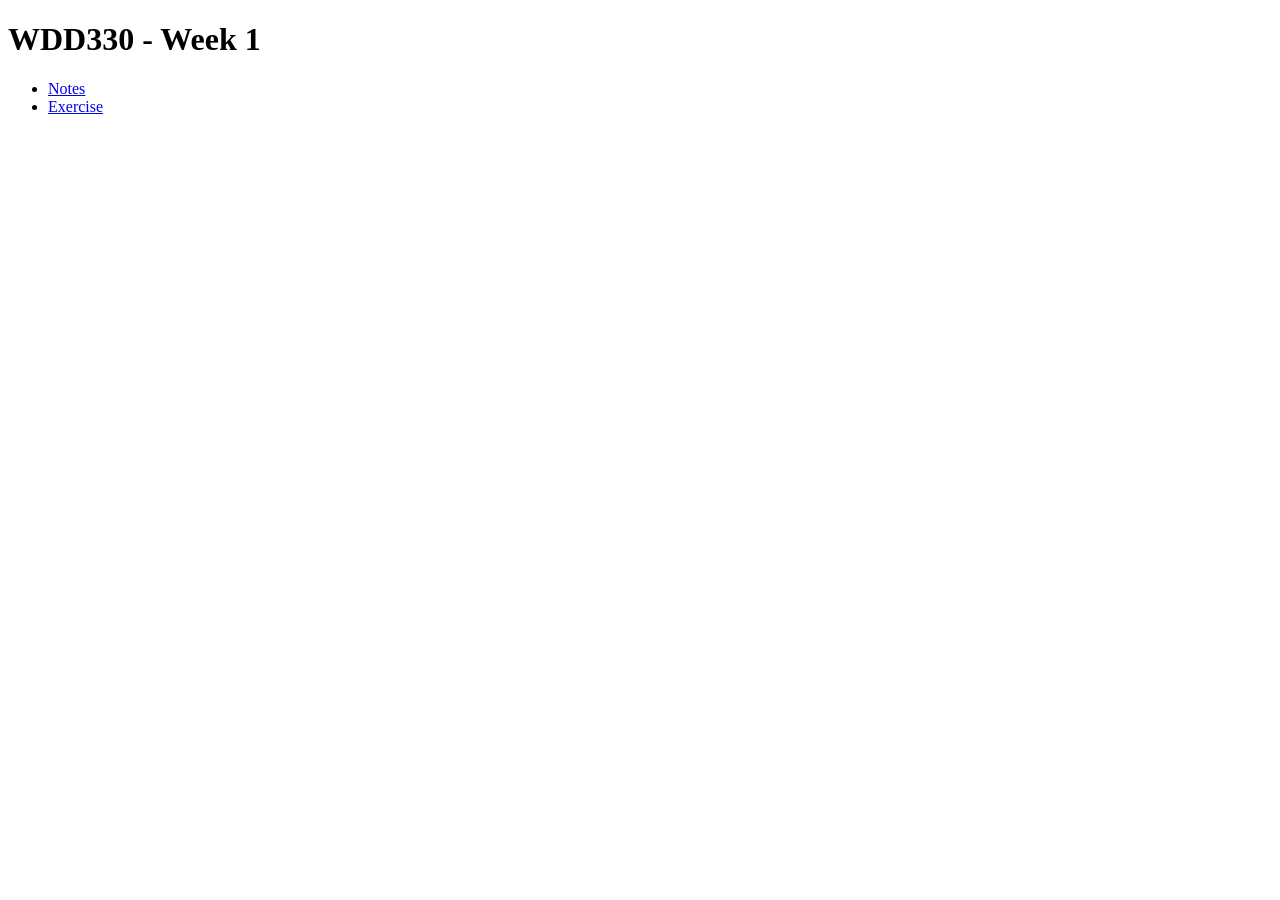
<file: week1/index.html>
<!DOCTYPE html>
<html lang="en">
<head>
    <meta charset="UTF-8">
    <meta http-equiv="X-UA-Compatible" content="IE=edge">
    <meta name="viewport" content="width=device-width, initial-scale=1.0">
    <title>Week 1</title>
</head>
<body>
    <header>
        <h1>WDD330 - Week 1</h1>
      </header>
      <main>
        <ul>
            <li><a href="notes.html">Notes</a></li>
            <li><a href="exercise/index.html">Exercise</a></li>
        </ul>
        <p></p>
      </main>
</body>
</html>
</file>
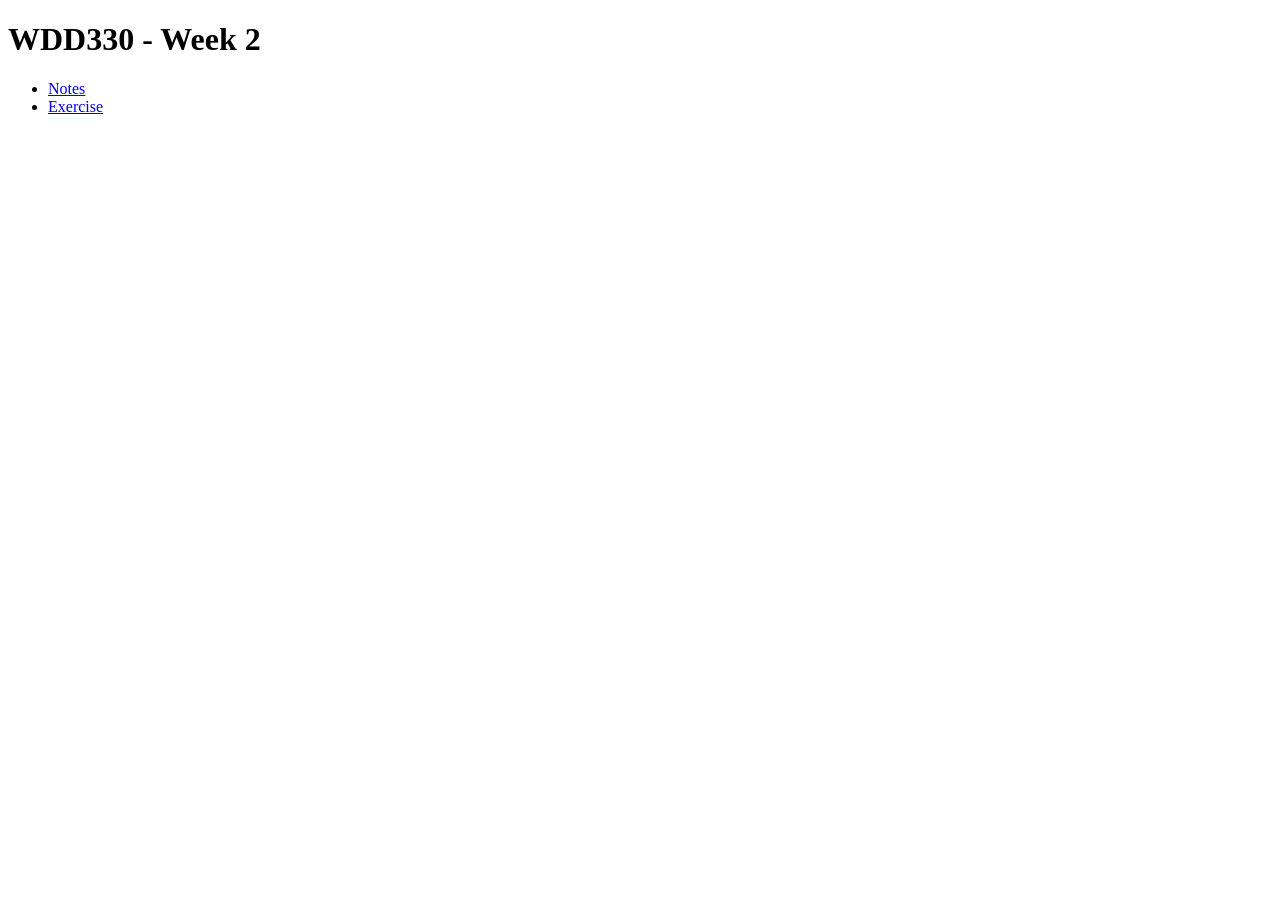
<file: week2/index.html>
<!DOCTYPE html>
<html lang="en">
<head>
    <meta charset="UTF-8">
    <meta http-equiv="X-UA-Compatible" content="IE=edge">
    <meta name="viewport" content="width=device-width, initial-scale=1.0">
    <title>Week 2</title>
</head>
<body>
    <header>
        <h1>WDD330 - Week 2</h1>
      </header>
      <main>
        <ul>
            <li><a href="notes.html">Notes</a></li>
            <li><a href="exercise/index.html">Exercise</a></li>
        </ul>
        <p></p>
      </main>
</body>
</html>
</file>
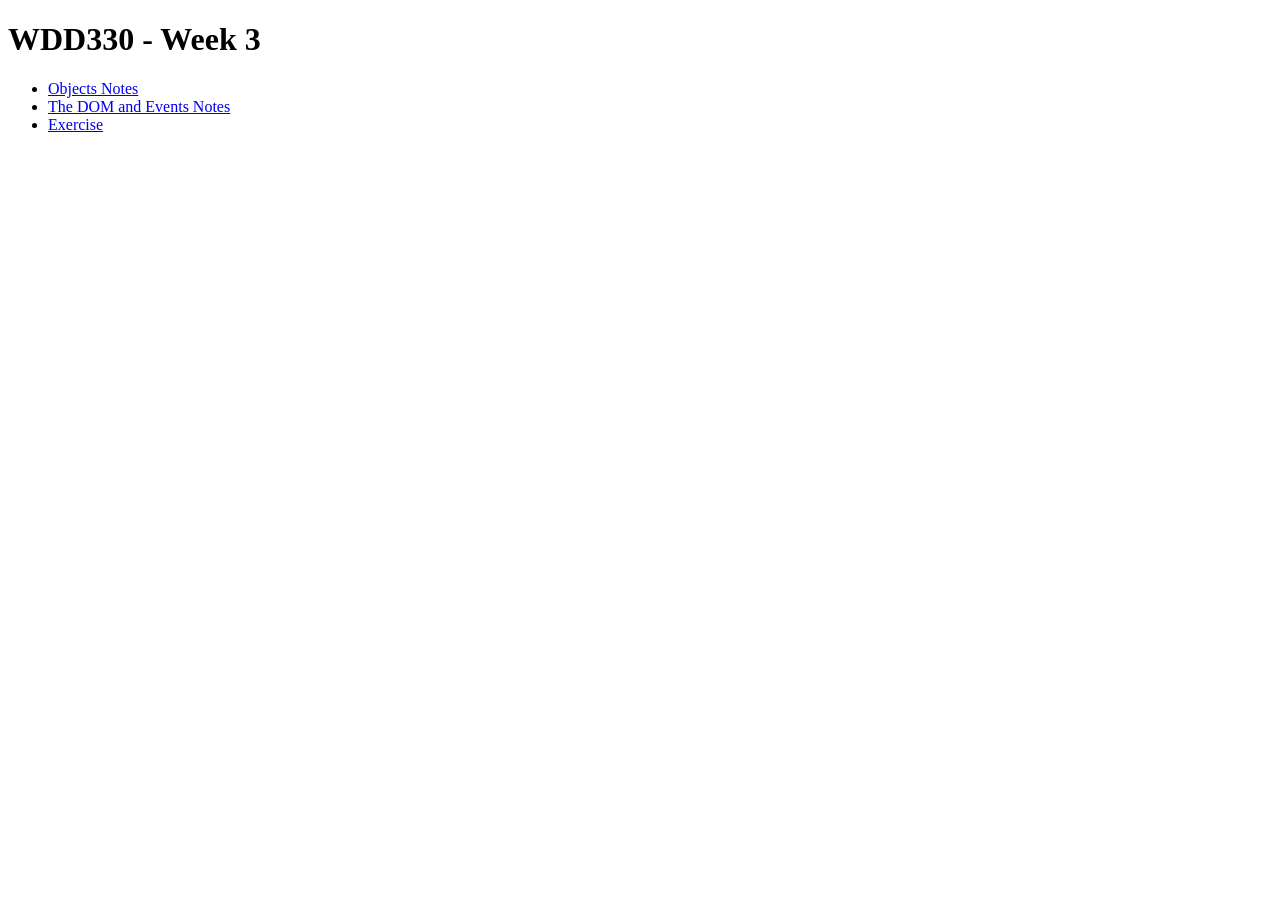
<file: week3/index.html>
<!DOCTYPE html>
<html lang="en">
<head>
    <meta charset="UTF-8">
    <meta http-equiv="X-UA-Compatible" content="IE=edge">
    <meta name="viewport" content="width=device-width, initial-scale=1.0">
    <title>Week 3</title>
</head>
<body>
    <header>
        <h1>WDD330 - Week 3</h1>
      </header>
      <main>
        <ul>
            <li><a href="notes/Objects.pdf">Objects Notes</a></li>
            <li><a href="notes/The DOM & Events.pdf">The DOM and Events Notes</a></li>
            <li><a href="exercise2/index.html">Exercise</a></li>
        </ul>
        <p></p>
      </main>
</body>
</html>
</file>
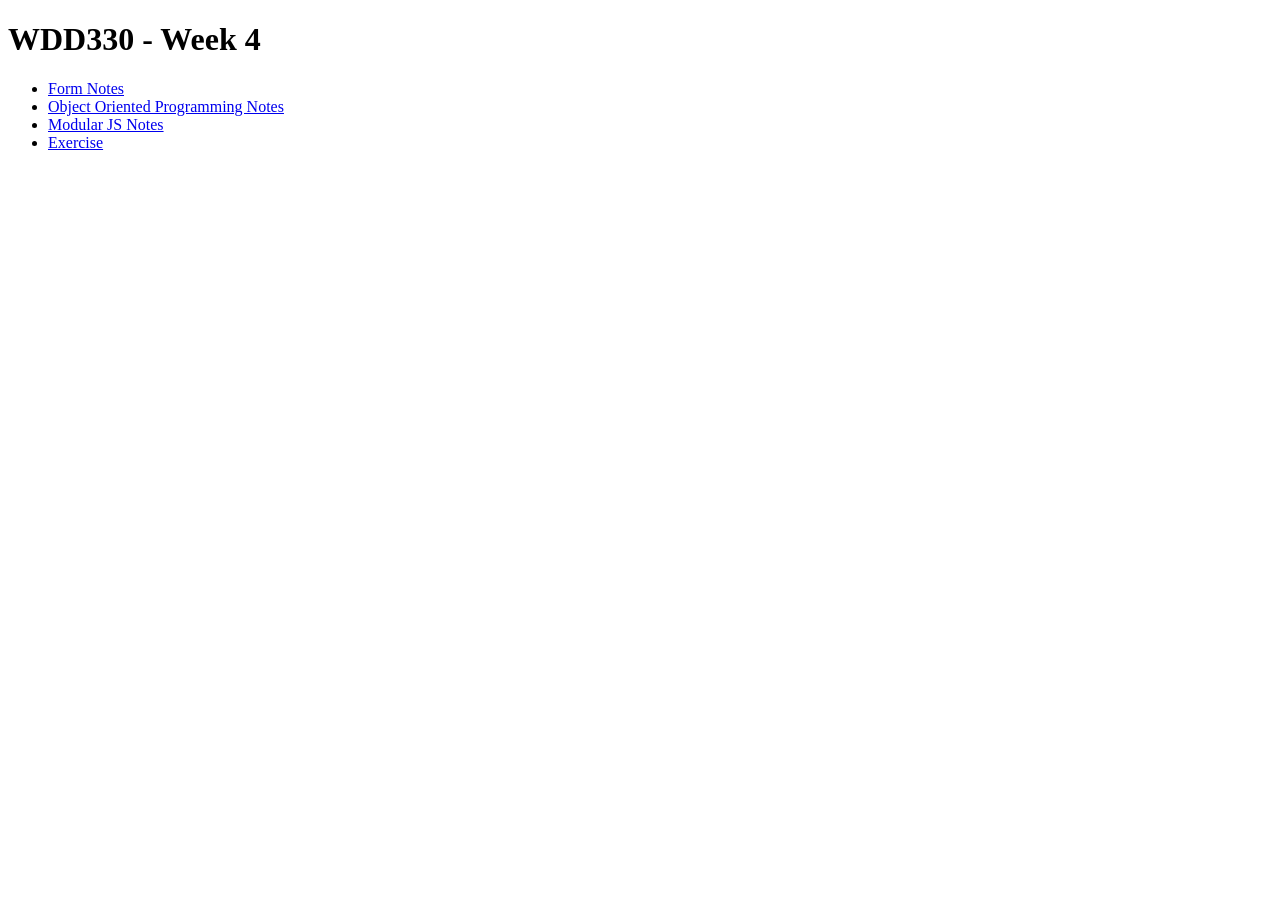
<file: week4/index.html>
<!DOCTYPE html>
<html lang="en">
<head>
    <meta charset="UTF-8">
    <meta http-equiv="X-UA-Compatible" content="IE=edge">
    <meta name="viewport" content="width=device-width, initial-scale=1.0">
    <title>Week 4</title>
</head>
<body>
    <header>
        <h1>WDD330 - Week 4</h1>
      </header>
      <main>
        <ul>
            <li><a href="notes/forms.pdf">Form Notes</a></li>
            <li><a href="notes/ch12.pdf">Object Oriented Programming Notes</a></li>
            <li><a href="notes/Modular JS.pdf">Modular JS Notes</a></li>
            <li><a href="exercises/QuizNinja/index.html">Exercise</a></li>
        </ul>
        <p></p>
      </main>
</body>
</html>
</file>
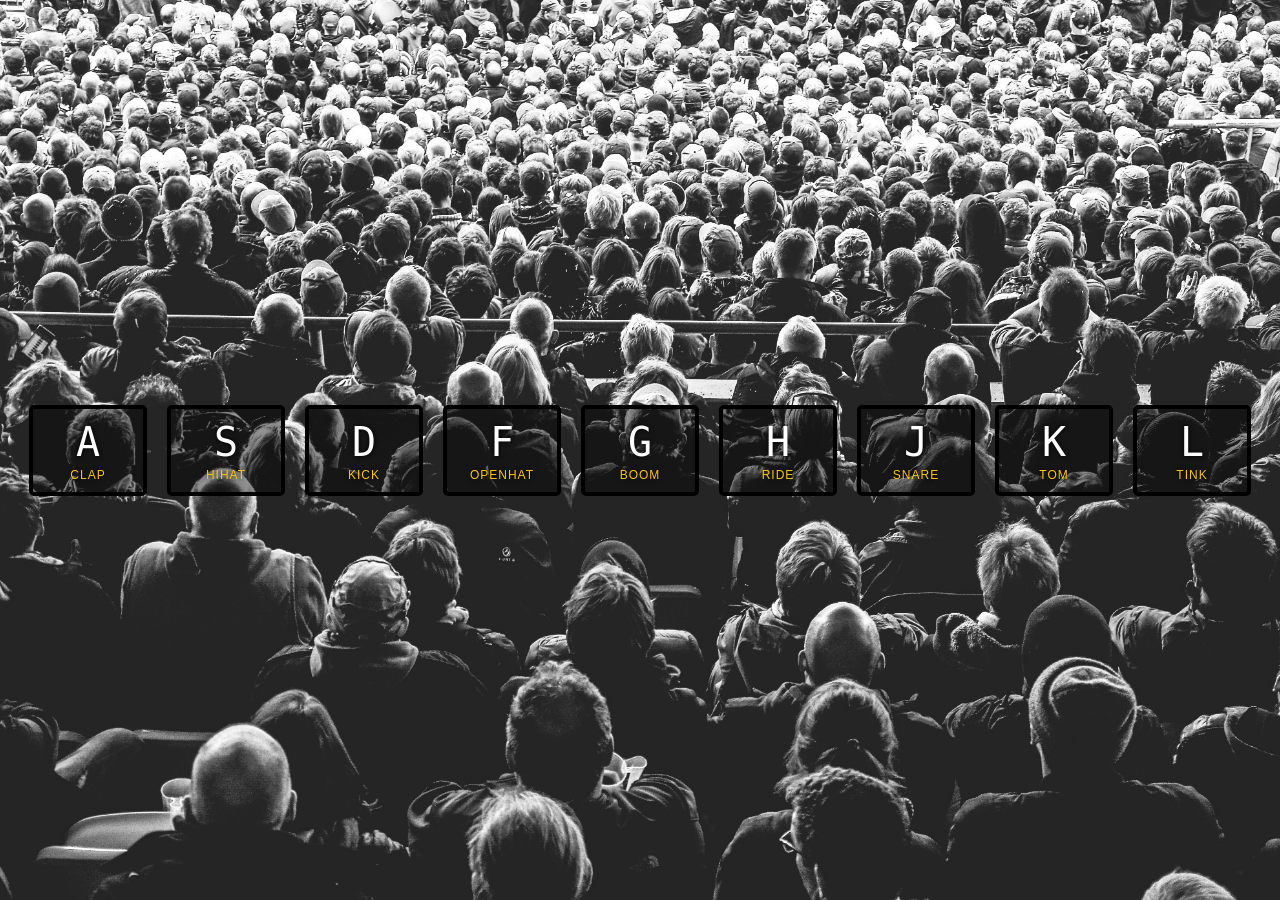
<file: week3/exercise/index.html>
<!DOCTYPE html>
<html lang="en">
<head>
  <meta charset="UTF-8">
  <title>JS Drum Kit</title>
  <link rel="stylesheet" href="style.css">
</head>
<body>

  <div class="keys">
    <div data-key="65" class="key">
      <kbd>A</kbd>
      <span class="sound">clap</span>
    </div>
    <div data-key="83" class="key">
      <kbd>S</kbd>
      <span class="sound">hihat</span>
    </div>
    <div data-key="68" class="key">
      <kbd>D</kbd>
      <span class="sound">kick</span>
    </div>
    <div data-key="70" class="key">
      <kbd>F</kbd>
      <span class="sound">openhat</span>
    </div>
    <div data-key="71" class="key">
      <kbd>G</kbd>
      <span class="sound">boom</span>
    </div>
    <div data-key="72" class="key">
      <kbd>H</kbd>
      <span class="sound">ride</span>
    </div>
    <div data-key="74" class="key">
      <kbd>J</kbd>
      <span class="sound">snare</span>
    </div>
    <div data-key="75" class="key">
      <kbd>K</kbd>
      <span class="sound">tom</span>
    </div>
    <div data-key="76" class="key">
      <kbd>L</kbd>
      <span class="sound">tink</span>
    </div>
  </div>

  <audio data-key="65" src="sounds/clap.wav"></audio>
  <audio data-key="83" src="sounds/hihat.wav"></audio>
  <audio data-key="68" src="sounds/kick.wav"></audio>
  <audio data-key="70" src="sounds/openhat.wav"></audio>
  <audio data-key="71" src="sounds/boom.wav"></audio>
  <audio data-key="72" src="sounds/ride.wav"></audio>
  <audio data-key="74" src="sounds/snare.wav"></audio>
  <audio data-key="75" src="sounds/tom.wav"></audio>
  <audio data-key="76" src="sounds/tink.wav"></audio>

<script src="main.js"></script>
</body>
</html>
</file>
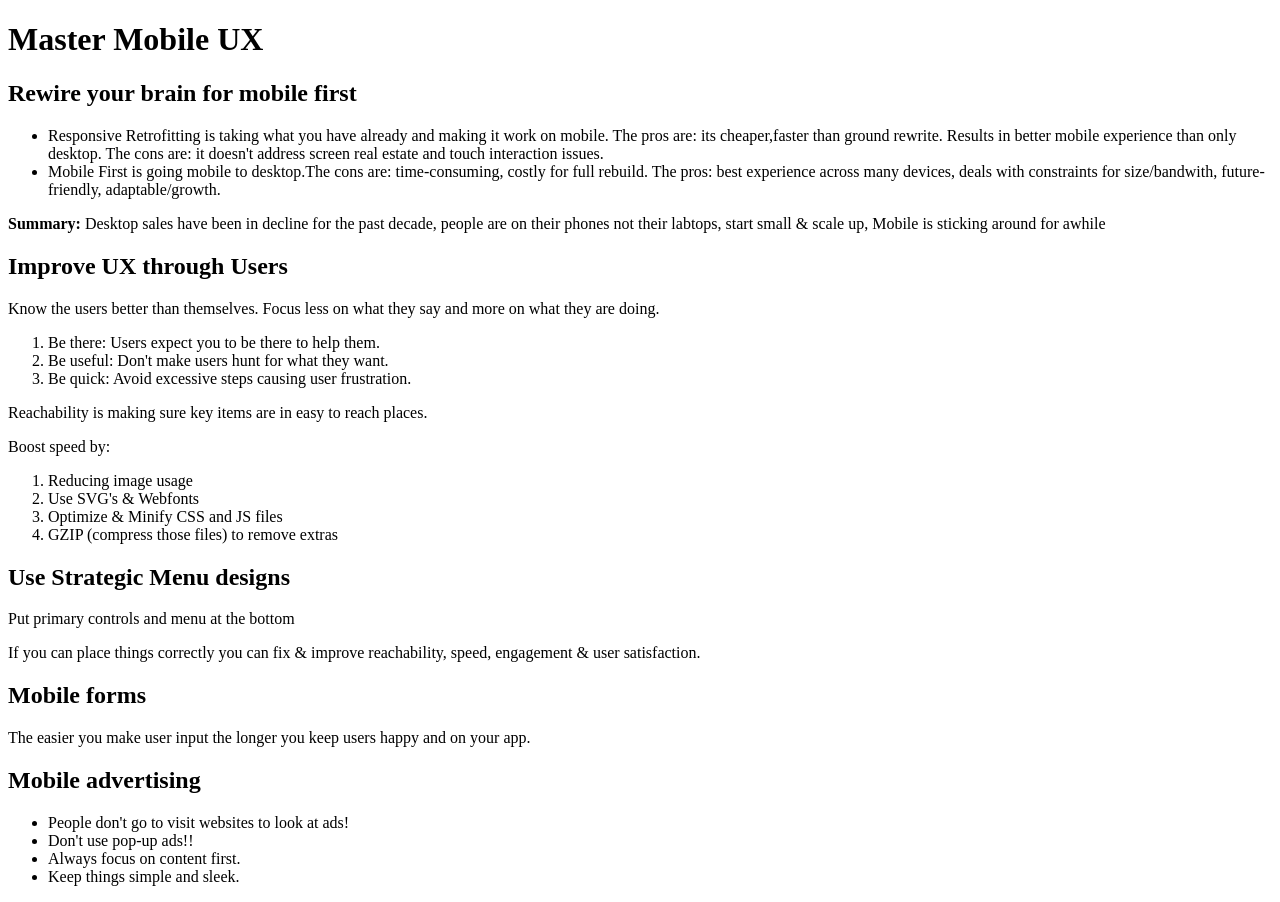
<file: week1/notes.html>
<!DOCTYPE html>
<html lang="en">
<head>
    <meta charset="UTF-8">
    <meta http-equiv="X-UA-Compatible" content="IE=edge">
    <meta name="viewport" content="width=device-width, initial-scale=1.0">
    <title>Notes</title>
</head>
<header>
    <h1>Master Mobile UX</h1>
</header>
<body>
    <h2>Rewire your brain for mobile first</h2>
    <ul>
        <li>Responsive Retrofitting is taking what you have already and making it work on mobile. The pros are: its cheaper,faster than ground rewrite. Results in better mobile experience than only desktop. The cons are: it doesn't address screen real estate and touch interaction issues.</li>
        <li>Mobile First is going mobile to desktop.The cons are: time-consuming, costly for full rebuild. The pros: best experience across many devices, deals with constraints for size/bandwith, future-friendly, adaptable/growth.</li>
    </ul>
    <p><strong>Summary:</strong> Desktop sales have been in decline for the past decade, people are on their phones not their labtops, start small & scale up, Mobile is sticking around for awhile</p>
    <h2>Improve UX through Users</h2>
    <p>Know the users better than themselves. Focus less on what they say and more on what they are doing.</p>
    <ol>
        <li>Be there: Users expect you to be there to help them.</li>
        <li>Be useful: Don't make users hunt for what they want.</li>
        <li>Be quick: Avoid excessive steps causing user frustration.</li>
    </ol>
    <p>Reachability is making sure key items are in easy to reach places.</p>
    <p>Boost speed by:</p>
    <ol>
    <li>Reducing image usage</li>
    <li>Use SVG's & Webfonts</li>
    <li>Optimize & Minify CSS and JS files</li>
    <li>GZIP (compress those files) to remove extras</li>
    </ol>
    <h2>Use Strategic Menu designs</h2>
    <p>Put primary controls and menu at the bottom</p>
    <p>If you can place things correctly you can fix & improve reachability, speed, engagement & user satisfaction.</p>
    <h2>Mobile forms</h2>
    <p>The easier you make user input the longer you keep users happy and on your app.</p>
    <h2>Mobile advertising</h2>
    <ul><li>People don't go to visit websites to look at ads!</li>
        <li>Don't use pop-up ads!!</li>
        <li>Always focus on content first.</li>
        <li>Keep things simple and sleek.</li>
    </ul>

</body>
</html>
</file>
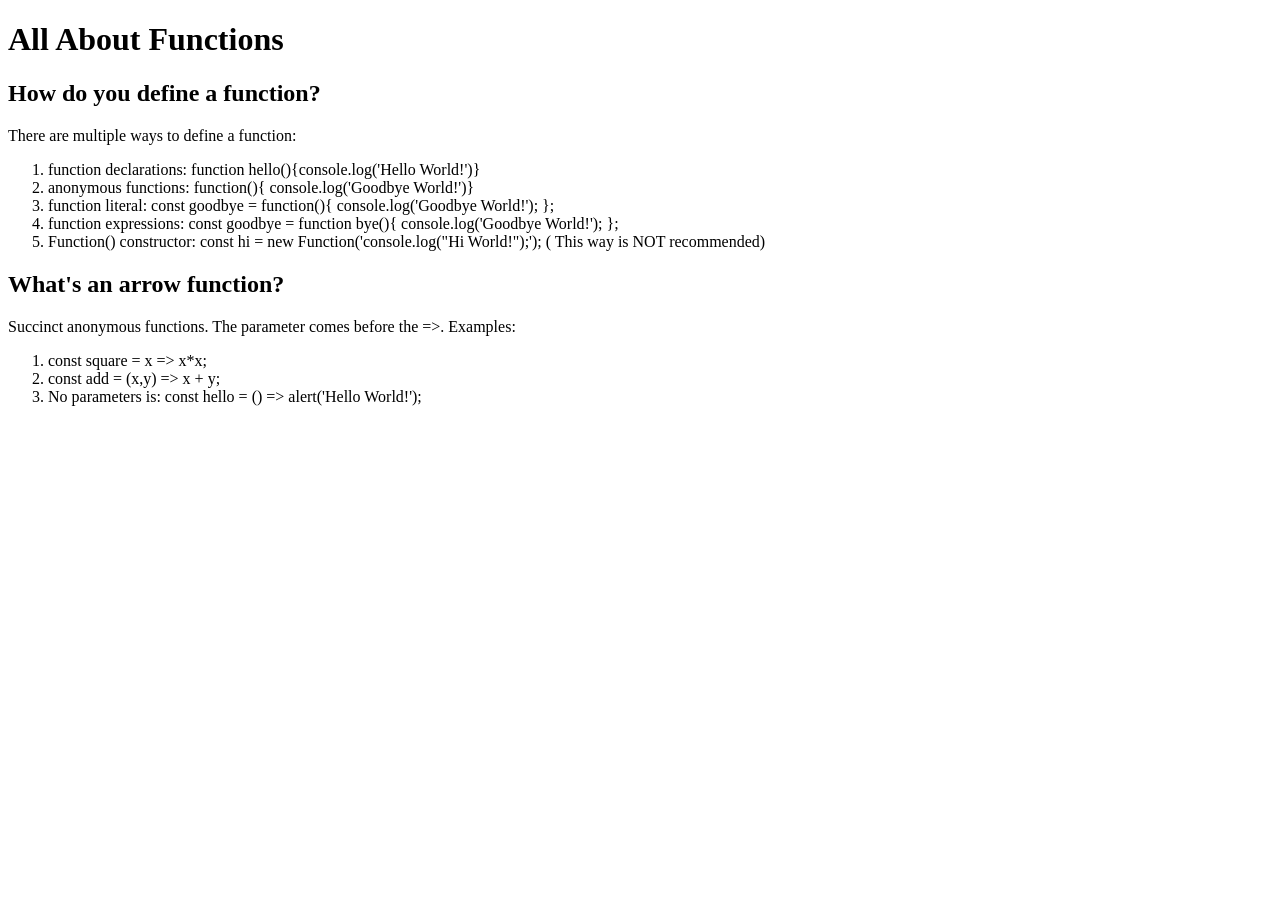
<file: week2/notes.html>
<!DOCTYPE html>
<html lang="en">
<head>
    <meta charset="UTF-8">
    <meta http-equiv="X-UA-Compatible" content="IE=edge">
    <meta name="viewport" content="width=device-width, initial-scale=1.0">
    <title>Week 2 Notes</title>
    
</head>
<header>
    <h1>All About Functions</h1>
</header>
<body>
    <h2>How do you define a function?</h2>
    <p>There are multiple ways to define a function:</p>
    <ol>
        <li>function declarations: 
            function hello(){console.log('Hello World!')}
        </li>
        <li>anonymous functions:
            function(){ console.log('Goodbye World!')}
        </li>
        <li>function literal:
            const goodbye = function(){ console.log('Goodbye World!'); };
        </li>
        <li>function expressions:
            const goodbye = function bye(){ console.log('Goodbye World!'); };
        </li>
        <li>
            Function() constructor:
            const hi = new Function('console.log("Hi World!");'); ( This way is NOT recommended)
        </li>
    </ol>
    <h2>What's an arrow function?</h2>
    <p>Succinct anonymous functions. The parameter comes before the =>. Examples: </p>
    <ol>
        <li>const square = x => x*x;</li>
        <li>const add = (x,y) => x + y;</li>
        <li>No parameters is: const hello = () => alert('Hello World!');</li>
    </ol>
    

</body>
</html>
</file>
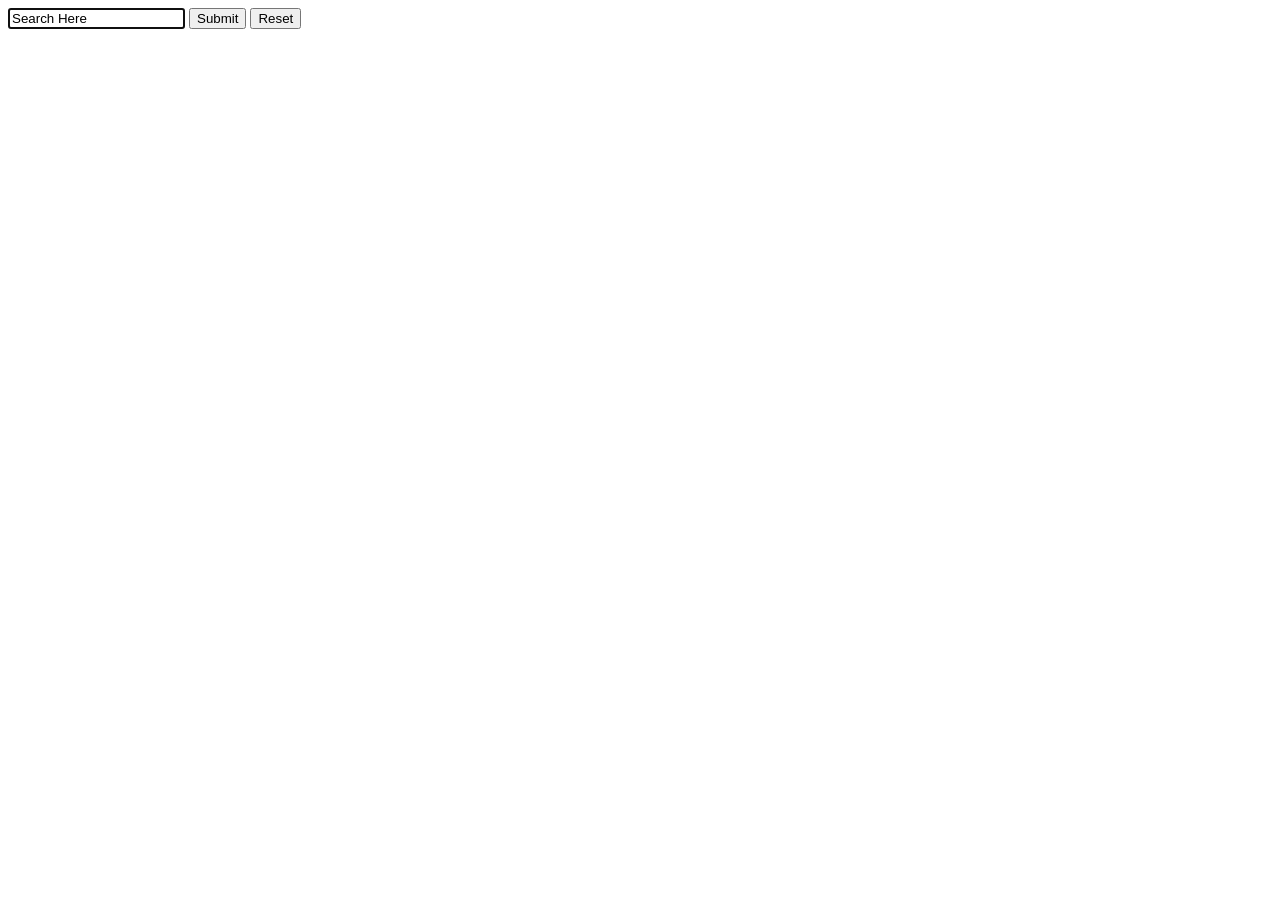
<file: week4/exercises/BasicFormExample/search.html>
<!DOCTYPE html>
<html lang="en">
  <head>
    <meta charset="utf-8" />
    <title>Search</title>
  </head>

  <body>
    <form name="search" action="/search">
      <input name="searchInput" autofocus/> 
      <button type="submit">Submit</button>
      <button type='reset'>Reset</button>
    </form>
    <script src="main.js"></script>
  </body>
</html>
</file>
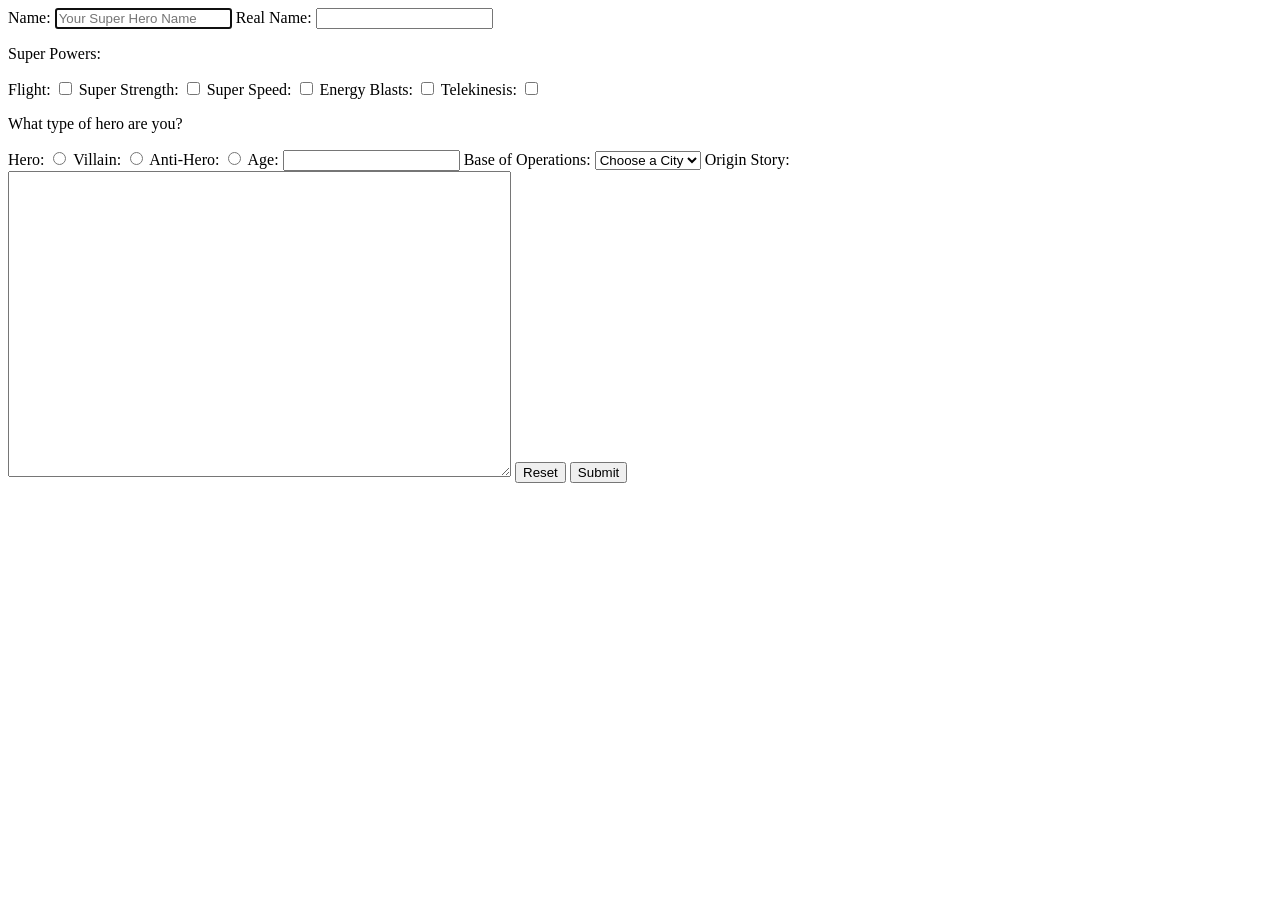
<file: week4/exercises/HeroForm/hero.html>
<!DOCTYPE html>
<html lang="en">

<head>
    <meta charset="utf-8" />
    <title>Hero Form</title>
    <style>
        .error {
            background: #f99;
            border: #900 1px solid;
            display: none;
        }
    </style>
</head>

<body>
    <form id="hero">
        <label for="heroName">Name:
            <input type="text" id="heroName" name="heroName" autofocus placeholder="Your Super Hero Name"
                maxlength="32" required/>
        </label>

        <label for="realName">Real Name: <input type="password" name="realName" id="realName" /></label>

        <p>Super Powers:</p>
        <label for="flight">Flight:
            <input type="checkbox" id="flight" value="Flight" name="powers" />
        </label>
        <label for="strength">Super Strength:
            <input type="checkbox" id="strength" value="Strength" name="powers" />
        </label>
        <label for="speed">Super Speed:
            <input type="checkbox" id="speed" value="Super Speed" name="powers" />
        </label>
        <label for="energy">Energy Blasts:
            <input type="checkbox" id="energy" value="Energy Blasts" name="powers" />
        </label>
        <label for="telekinesis">Telekinesis:
            <input type="checkbox" id="telekinesis" value="Telekinesis" name="powers" />
        </label>

        <p>What type of hero are you?</p> 
        <label for='hero'>Hero: <input type='radio' name='category' value='Hero' id='hero'> </label>
        <label for='villain'>Villain: <input type='radio' name='category' value='Villain' id='villain'> </label>
        <label for='anti-hero'>Anti-Hero: <input type='radio' name='category' value='Antihero' id='anti-hero'> </label>

        <label for='age'>Age: <input type='number' id='age' name='age' min=0 step=1></label>
        <label for='City'>Base of Operations: 
            <select name='city' id='city'>
                <option value='' selected>Choose a City</option>
                <option value='Metropolis'>Metropolis</option>
                <option value='Gotham City'>Gotham City</option>
                <option value='Keystone City'>Keystone City</option>
                <option value='Coast City'>Coast City</option>
                <option value='Star City'>Star City</option>
            </select> 
        </label>

        <label for='origin'>Origin Story: <textarea id='origin' name='origin' rows='20' cols='60'></textarea> </label>

        <button type='reset'>Reset</button>
        <button type="submit">Submit</button>
    </form>

    <script src="main.js"></script>
</body>

</html>
</file>
<file: week3/exercise/style.css>
html {
  font-size: 10px;
  background: url('./background.jpg') bottom center;
  background-size: cover;
}

body,html {
  margin: 0;
  padding: 0;
  font-family: sans-serif;
}

.keys {
  display: flex;
  flex: 1;
  min-height: 100vh;
  align-items: center;
  justify-content: center;
}

.key {
  border: .4rem solid black;
  border-radius: .5rem;
  margin: 1rem;
  font-size: 1.5rem;
  padding: 1rem .5rem;
  transition: all .06s ease;
  width: 10rem;
  text-align: center;
  color: white;
  background: rgba(0,0,0,0.4);
  text-shadow: 0 0 .5rem black;
}

.playing {
  transform: scale(1.1);
  border-color: #ffc600;
  box-shadow: 0 0 1rem #ffc600;
}

kbd {
  display: block;
  font-size: 4rem;
}

.sound {
  font-size: 1.2rem;
  text-transform: uppercase;
  letter-spacing: .1rem;
  color: #ffc600;
}
</file>
